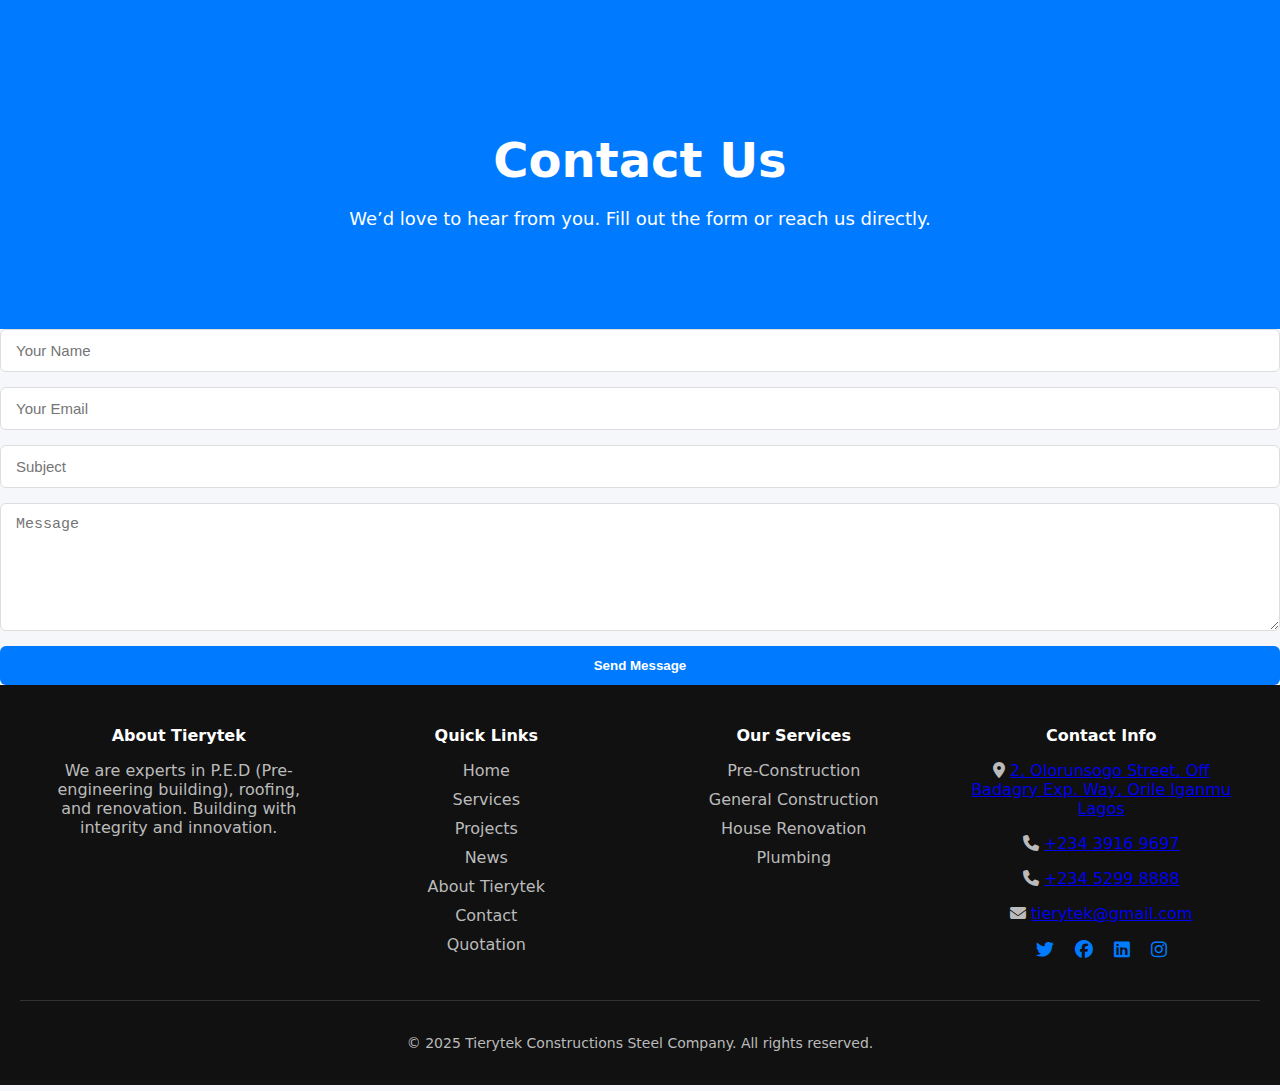
<file: contact.html>
<!DOCTYPE html>
<html lang="en">
<head>
  <meta charset="UTF-8">
  <meta name="viewport" content="width=device-width, initial-scale=1.0">
  <title>Contact Us | Tierytex Construction</title>
  <link rel="stylesheet" href="style.css">
  <link rel="stylesheet" href="https://cdnjs.cloudflare.com/ajax/libs/font-awesome/6.5.0/css/all.min.css">
</head>
<body>

  <!-- Hero Banner -->
  <section class="contact-hero">
    <div class="container">
      <h1>Contact Us</h1>
      <p>We’d love to hear from you. Fill out the form or reach us directly.</p>    </di  v>
  </section>

  <!-- Contact Section -->
   <form class="contact-form" action="mailto:tierytek@gmail.com" method="POST" enctype="text/plain">
  <input type="text" name="name" placeholder="Your Name" required>
  <input type="email" name="email" placeholder="Your Email" required>
  <input type="text" name="subject" placeholder="Subject" required>
  <textarea name="message" rows="6" placeholder="Message" required></textarea>
  <button type="submit" class="btn btn-primary">Send Message</button>
</form>




<!-- Footer -->
<footer class="site-footer">
  <div class="container footer-grid">
    <div class="footer-col">
      <h4>About Tierytek</h4>
      <p>We are experts in P.E.D (Pre-engineering building), roofing, and renovation. Building with integrity and innovation.</p>
    </div>
    <div class="footer-col">
      <h4>Quick Links</h4>
      <ul>
        <li><a href="index.html#home">Home</a></li>
        <li><a href="index.html#services">Services</a></li>
        <li><a href="index.html#projects">Projects</a></li>
        <li><a href="index.html#news">News</a></li>
        <li><a href="index.html#about tierytek const">About Tierytek</a></li>
        <li><a href="contact.html">Contact</a></li>
        <li><a href="quote.html">Quotation</a></li>
      </ul>
    </div>
    <div class="footer-col">
      <h4>Our Services</h4>
      <ul>
        <li><a href="services.html">Pre-Construction</a></li>
        <li><a href="services.html">General Construction</a></li>
        <li><a href="services.html">House Renovation</a></li>
        <li><a href="services.html">Plumbing</a></li>
      </ul>
    </div>
    <div class="footer-col">
      <h4>Contact Info</h4>
      <p><i class="fa-solid fa-location-dot"></i> 
        <a href="https://www.google.com/maps?q=2,Olorunsogo+Street,+Off+Badagry+Exp.+Way,+Orile+Iganmu+Lagos" target="_blank">
          2, Olorunsogo Street, Off Badagry Exp. Way, Orile Iganmu Lagos
        </a>
      </p>
      <p><i class="fa-solid fa-phone"></i> 
        <a href="tel:+23439169697">+234 3916 9697</a>
      </p>
      <p><i class="fa-solid fa-phone"></i> 
        <a href="tel:+23452998888">+234 5299 8888</a>
      </p>
      <p><i class="fa-solid fa-envelope"></i> 
        <a href="mailto:tierytek@gmail.com">tierytek@gmail.com</a>
      </p>
      <div class="social-icons">
          <a href="#"><i class="fa-brands fa-twitter"></i></a>
          <a href="#"><i class="fa-brands fa-facebook"></i></a>
          <a href="#"><i class="fa-brands fa-linkedin"></i></a> 
          <a href="#"><i class="fa-brands fa-instagram"></i></a>
        </div>
    </div>
  </div>
  <div class="footer-bottom">
    <p>&copy; 2025 Tierytek Constructions Steel Company. All rights reserved.</p>
  </div>
</footer>
</file>
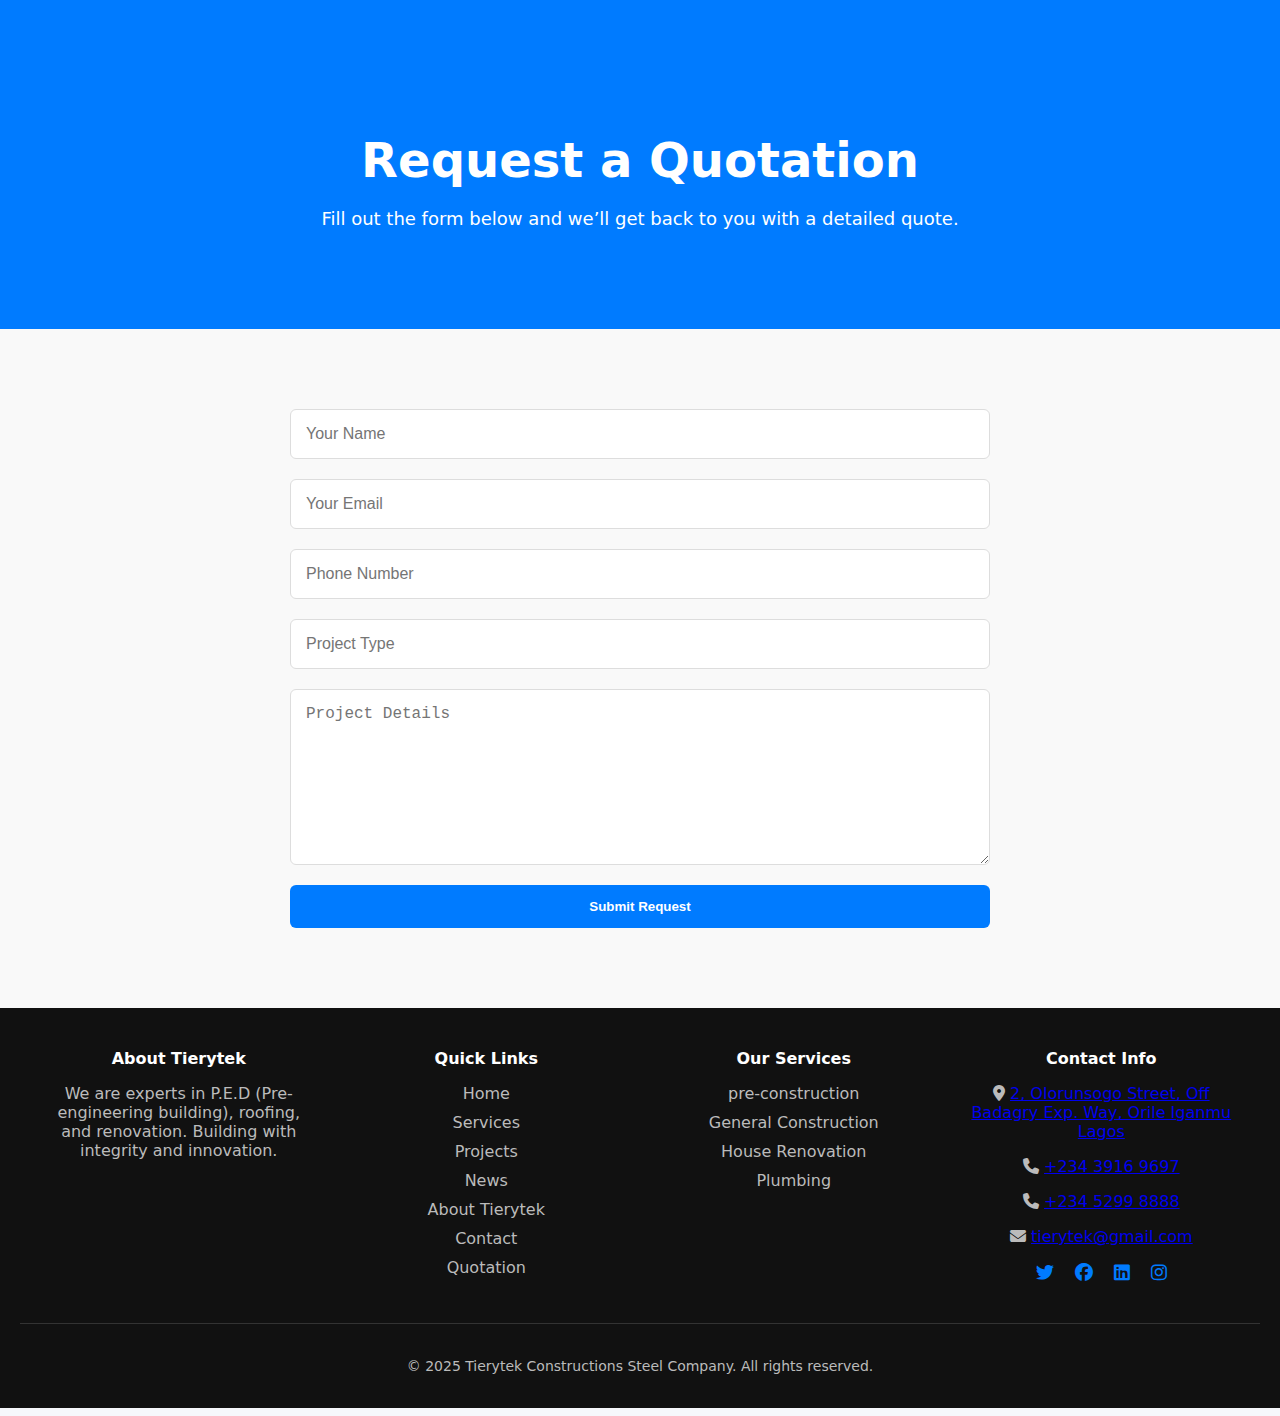
<file: quote.html>
<!DOCTYPE html>
<html lang="en">
<head>
  <meta charset="UTF-8">
  <meta name="viewport" content="width=device-width, initial-scale=1.0">
  <title>Request a Quotation | Tierytex Construction</title>
  <link rel="stylesheet" href="style.css">
  <link rel="stylesheet" href="https://cdnjs.cloudflare.com/ajax/libs/font-awesome/6.5.0/css/all.min.css">
</head>
<body>

  <!-- Hero Banner -->
  <section class="quote-hero">
    <div class="container">
      <h1>Request a Quotation</h1>
      <p>Fill out the form below and we’ll get back to you with a detailed quote.</p>
    </div>
  </section>

  <!-- Quotation Form Section -->
  <section class="quotation section">
    <div class="container">
      <form action="mailto:quotes@tierytek.com" method="POST" enctype="text/plain"></form>
      <form class="quote-form">
        <input type="text" name="name" placeholder="Your Name" required>
        <input type="email" name="email" placeholder="Your Email" required>
        <input type="text" name="phone" placeholder="Phone Number" required>
        <input type="text" name="project" placeholder="Project Type" required>
        <textarea name="details" rows="8" placeholder="Project Details" required></textarea>
        <button type="submit" class="btn btn-primary">Submit Request</button>
      </form>
    </div>
  </section>


  <!-- Footer -->
<footer class="site-footer">
  <div class="container footer-grid">
    <div class="footer-col">
      <h4>About Tierytek</h4>
      <p>We are experts in P.E.D (Pre-engineering building), roofing, and renovation. Building with integrity and innovation.</p>
    </div>
    <div class="footer-col">
      <h4>Quick Links</h4>
      <ul>
        <li><a href="index.html#home">Home</a></li>
        <li><a href="index.html#services">Services</a></li>
        <li><a href="index.html#projects">Projects</a></li>
        <li><a href="index.html#news">News</a></li>
        <li><a href="index.html#about">About Tierytek</a></li>
        <li><a href="contact.html">Contact</a></li>
        <li><a href="quote.html">Quotation</a></li>
      </ul>
    </div>
    <div class="footer-col">
      <h4>Our Services</h4>
      <ul>
        <li><a href="services.html">pre-construction</a></li>
        <li><a href="services.html">General Construction</a></li>
        <li><a href="services.html">House Renovation</a></li>
        <li><a href="services.html">Plumbing</a></li>
      </ul>
    </div>
    <div class="footer-col">
      <h4>Contact Info</h4>
      <p><i class="fa-solid fa-location-dot"></i> 
        <a href="https://www.google.com/maps?q=2,Olorunsogo+Street,+Off+Badagry+Exp.+Way,+Orile+Iganmu+Lagos" target="_blank">
          2, Olorunsogo Street, Off Badagry Exp. Way, Orile Iganmu Lagos
        </a>
      </p>
      <p><i class="fa-solid fa-phone"></i> 
        <a href="tel:+23439169697">+234 3916 9697</a>
      </p>
      <p><i class="fa-solid fa-phone"></i> 
        <a href="tel:+23452998888">+234 5299 8888</a>
      </p>
      <p><i class="fa-solid fa-envelope"></i> 
        <a href="mailto:tierytek@gmail.com">tierytek@gmail.com</a>
      </p>
      <div class="social-icons">
          <a href="#"><i class="fa-brands fa-twitter"></i></a>
          <a href="#"><i class="fa-brands fa-facebook"></i></a>
          <a href="#"><i class="fa-brands fa-linkedin"></i></a> 
          <a href="#"><i class="fa-brands fa-instagram"></i></a>
        </div>
    </div>
  </div>
  <div class="footer-bottom">
    <p>&copy; 2025 Tierytek Constructions Steel Company. All rights reserved.</p>
  </div>
</footer>
</file>
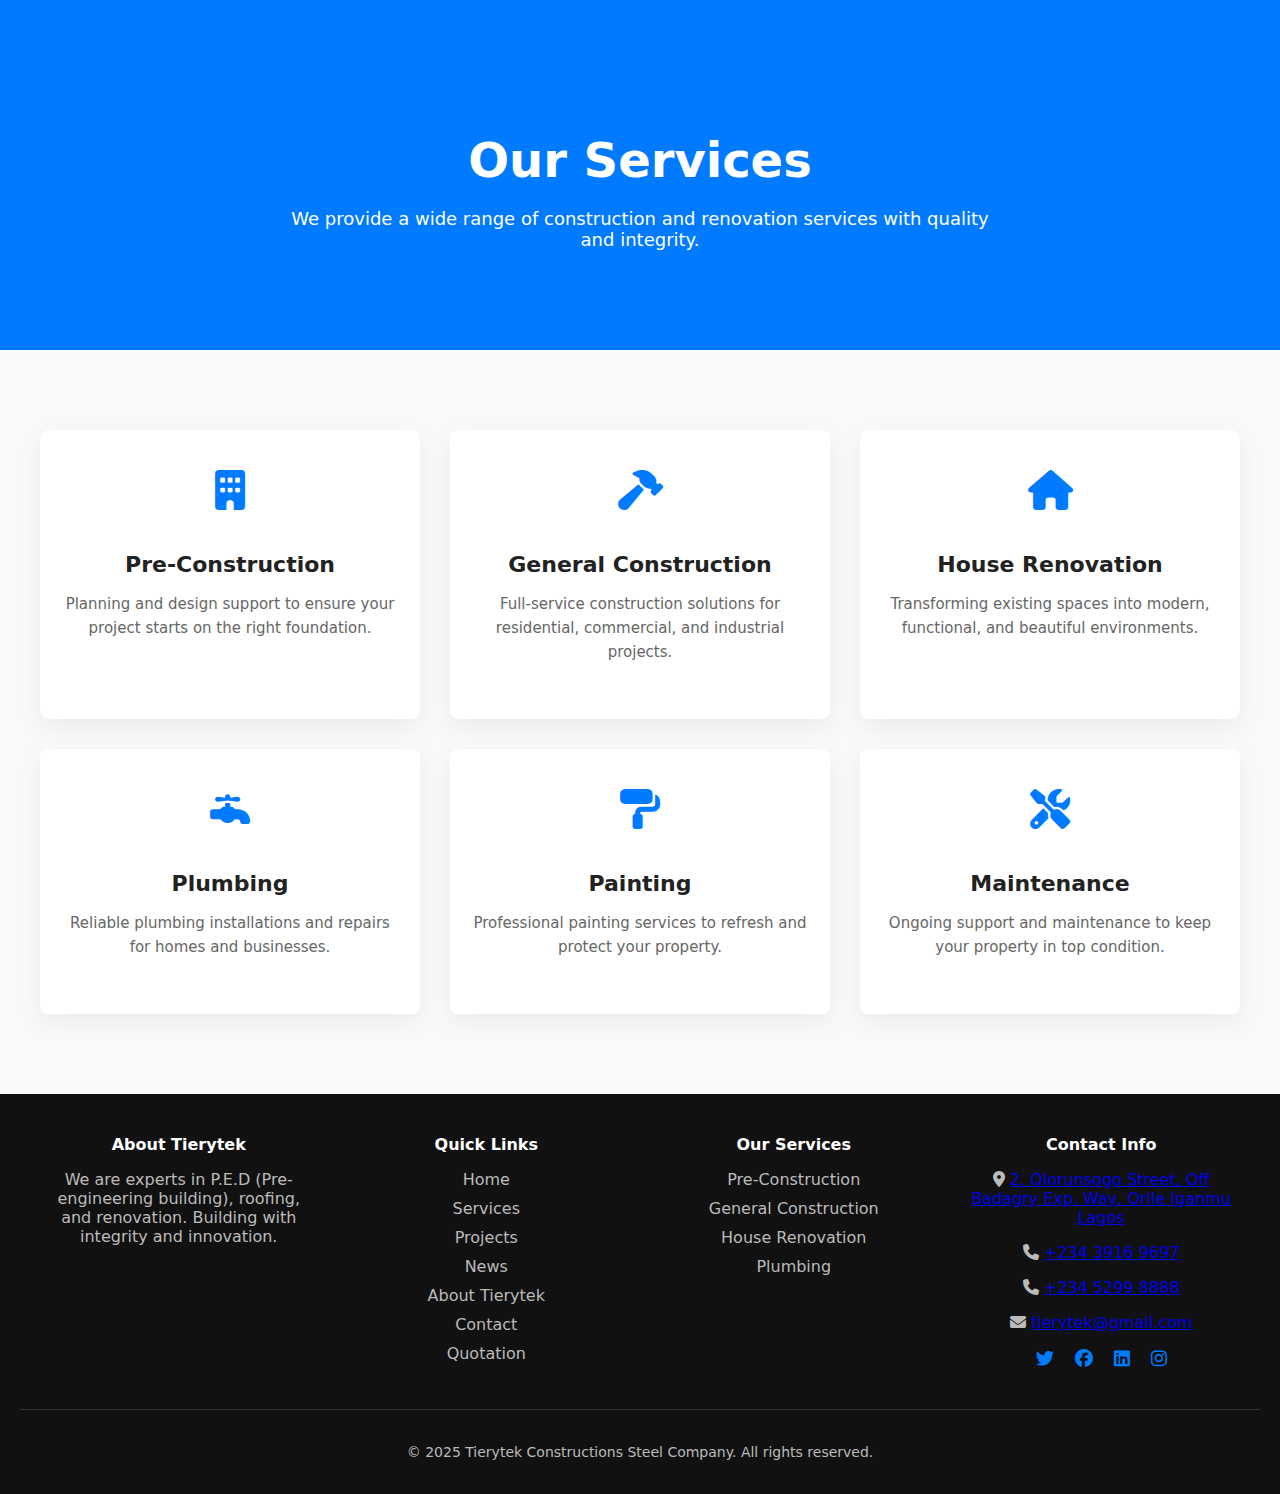
<file: services.html>
<!DOCTYPE html>
<html lang="en">
<head>
  <meta charset="UTF-8">
  <meta name="viewport" content="width=device-width, initial-scale=1.0">
  <title>Our Services | Tierytex Construction</title>
  <link rel="stylesheet" href="style.css">
  <link rel="stylesheet" href="https://cdnjs.cloudflare.com/ajax/libs/font-awesome/6.5.0/css/all.min.css">
</head>
<body>

  <!-- Hero Banner -->
  <section class="services-hero">
    <div class="container">
      <h1>Our Services</h1>
      <p>We provide a wide range of construction and renovation services with quality and integrity.</p>
    </div>
  </section>

  <!-- Services Grid -->
  <section class="services">
    <div class="container services-grid">
      <div class="service-box">
        <i class="service-icon fa-solid fa-building"></i>
        <h3>Pre-Construction</h3>
        <p>Planning and design support to ensure your project starts on the right foundation.</p>
      </div>
      <div class="service-box">
        <i class="service-icon fa-solid fa-hammer"></i>
        <h3>General Construction</h3>
        <p>Full-service construction solutions for residential, commercial, and industrial projects.</p>
      </div>
      <div class="service-box">
        <i class="service-icon fa-solid fa-house"></i>
        <h3>House Renovation</h3>
        <p>Transforming existing spaces into modern, functional, and beautiful environments.</p>
      </div>
      <div class="service-box">
        <i class="service-icon fa-solid fa-faucet"></i>
        <h3>Plumbing</h3>
        <p>Reliable plumbing installations and repairs for homes and businesses.</p>
      </div>
      <div class="service-box">
        <i class="service-icon fa-solid fa-paint-roller"></i>
        <h3>Painting</h3>
        <p>Professional painting services to refresh and protect your property.</p>
      </div>
      <div class="service-box">
        <i class="service-icon fa-solid fa-screwdriver-wrench"></i>
        <h3>Maintenance</h3>
        <p>Ongoing support and maintenance to keep your property in top condition.</p>
      </div>
    </div>
  </section>


<!-- Footer -->
<footer class="site-footer">
  <div class="container footer-grid">
    <div class="footer-col">
      <h4>About Tierytek</h4>
      <p>We are experts in P.E.D (Pre-engineering building), roofing, and renovation. Building with integrity and innovation.</p>
    </div>
    <div class="footer-col">
      <h4>Quick Links</h4>
      <ul>
        <li><a href="index.html#home">Home</a></li>
        <li><a href="index.html#services">Services</a></li>
        <li><a href="index.html#projects">Projects</a></li>
        <li><a href="index.html#news">News</a></li>
        <li><a href="index.html#about tierytek const">About Tierytek</a></li>
        <li><a href="contact.html">Contact</a></li>
        <li><a href="quote.html">Quotation</a></li>
      </ul>
    </div>
    <div class="footer-col">
      <h4>Our Services</h4>
      <ul>
        <li><a href="services.html">Pre-Construction</a></li>
        <li><a href="services.html">General Construction</a></li>
        <li><a href="services.html">House Renovation</a></li>
        <li><a href="services.html">Plumbing</a></li>
      </ul>
    </div>
    <div class="footer-col">
      <h4>Contact Info</h4>
      <p><i class="fa-solid fa-location-dot"></i> 
        <a href="https://www.google.com/maps?q=2,Olorunsogo+Street,+Off+Badagry+Exp.+Way,+Orile+Iganmu+Lagos" target="_blank">
          2, Olorunsogo Street, Off Badagry Exp. Way, Orile Iganmu Lagos
        </a>
      </p>
      <p><i class="fa-solid fa-phone"></i> 
        <a href="tel:+23439169697">+234 3916 9697</a>
      </p>
      <p><i class="fa-solid fa-phone"></i> 
        <a href="tel:+23452998888">+234 5299 8888</a>
      </p>
      <p><i class="fa-solid fa-envelope"></i> 
        <a href="mailto:tierytek@gmail.com">tierytek@gmail.com</a>
      </p>
      <div class="social-icons">
          <a href="#"><i class="fa-brands fa-twitter"></i></a>
          <a href="#"><i class="fa-brands fa-facebook"></i></a>
          <a href="#"><i class="fa-brands fa-linkedin"></i></a> 
          <a href="#"><i class="fa-brands fa-instagram"></i></a>
        </div>
    </div>
  </div>
  <div class="footer-bottom">
    <p>&copy; 2025 Tierytek Constructions Steel Company. All rights reserved.</p>
  </div>
</footer>
</file>
<file: style.css>
:root {
  --text: #222;
  --muted: #666;
  --primary: #ff6a00;
  --white: #fff;
  --content-bg: #f6f7fb;
}

/* Global */
* {
  box-sizing: border-box;
}
html, body {
  height: 100%;
}
body {
  margin: 0;
  font-family: 'Poppins', 'Montserrat', system-ui, -apple-system, Segoe UI, Arial, sans-serif;
  color: var(--text);
  background: var(--content-bg);
}

/* Header (Pivot style) */
.site-header {
  background: #fff;
  border-bottom: 1px solid #eee;
  position: fixed;
  top: 0;
  width: 100%;
  z-index: 1000;
}
.site-header .container {
  display: flex;
  justify-content: space-between;
  align-items: center;
  max-width: 1200px;
  margin: 0 auto;
  padding: 15px 20px;
}
.logo img {
height: 45px;
}
.main-nav ul {
  list-style: none;
  display: flex;
  gap: 30px;
  margin: 0;
  padding: 0;
}
.main-nav a {
  color: #333;
  text-decoration: none;
  font-weight: 600;
  transition: color .3s ease;
}
.main-nav a:hover,
.main-nav .active a {
  color: var(--primary);
}
.header-btn .btn {
  background: var(--primary);
  color: #fff;
  padding: 10px 18px;
  border-radius: 4px;
  text-decoration: none;
  font-weight: 600;
  transition: background .3s ease;
}
.header-btn .btn:hover {
  background: #e55a00;
}

/* Base nav */
.main-nav ul { list-style: none; margin: 0; padding: 0; display: flex; gap: 24px; }
.main-nav a { text-decoration: none; }

/* Submenu hidden by default */
.has-submenu { position: relative; }
.has-submenu .submenu {
  position: absolute;
  top: 100%;
  left: 0;
  min-width: 220px;
  background: #fff;
  border: 1px solid #eee;
  box-shadow: 0 8px 24px rgba(0,0,0,.06);
  display: none;
  padding: 10px 0;
  z-index: 20;
}
.has-submenu .submenu li { padding: 8px 16px; }
.has-submenu .submenu a { color: #333; display: block; }

/* Show on hover (desktop) */
.has-submenu:hover .submenu { display: block; }

/* Optional: show on click (mobile) */
@media (max-width: 900px) {
  .has-submenu .submenu { position: static; box-shadow: none; border: 0; }
  .has-submenu.open .submenu { display: block; }
}

/* Scope everything to hero to avoid affecting other pages/sections */
.hero .hero-swiper { width: 100%; height: 100vh; }

.hero .hero-slide {
  position: relative;
  width: 100%;
  height: 100%;
  background-image: var(--bg);
  background-size: cover;
  background-position: center;
  display: flex;
  align-items: center;
  justify-content: center;
}

.hero .hero-overlay {
  position: absolute;
  inset: 0;
  background: rgba(0,0,0,0.45);
  z-index: 1;
}

.hero .hero-text {
  position: relative;
  z-index: 2;
  text-align: center;
  color: #fff;
  max-width: 800px;
  padding: 0 20px;
  margin: 0 auto;
}

.hero .hero-text h1 {
  font-size: 48px;
  font-weight: 800;
  margin-bottom: 16px;
}

.hero .hero-text p {
font-size: 18px;
  margin-bottom: 24px;
}

.hero .btn { display: inline-block; text-decoration: none; font-weight: 600; border-radius: 6px; }
.hero .btn-primary { background: #007bff; color: #fff; padding: 12px 24px; }
.hero .btn-outline { border: 2px solid #fff; color: #fff; padding: 10px 22px; }

/* Swiper controls styled in hero scope */
.hero .swiper-button-prev,
.hero .swiper-button-next {
  color: #fff;
  width: 44px;
  height: 44px;
  background: rgba(0,0,0,0.35);
  border-radius: 50%;
}
.hero .swiper-button-prev::after,
.hero .swiper-button-next::after { font-size: 16px; }
.hero .swiper-pagination-bullet { background: rgba(255,255,255,0.7); }
.hero .swiper-pagination-bullet-active { background: #fff; }

@media (max-width: 768px) {
  .hero .hero-swiper { height: 80vh; }
  .hero .hero-text h1 { font-size: 34px; }
  .hero .hero-text p { font-size: 16px; }
}


.intro-slide {
  height: 100vh; /* full screen height */
  display: flex;
  align-items: center;
  background: #fff;
  padding: 0; /* remove extra padding */
}

.intro-slide .container {
  max-width: 1200px;
  margin: 0 auto;
  padding: 0 20px;
  width: 100%;
}

.intro-grid {
  display: grid;
  grid-template-columns: 1fr 1fr;
  gap: 40px;
  align-items: center;
  height: 100%;
}

.intro-text h2 {
  font-size: 36px;
  margin-bottom: 20px;
  color: var(--primary);
}

.intro-text p {
  font-size: 16px;
  color: var(--text);
  margin-bottom: 16px;
  line-height: 1.6;
}

.intro-image img {
  width: 100%;
  height: auto;
  border-radius: 8px;
  box-shadow: 0 8px 24px rgba(0,0,0,.06);
}

/* Hero Banner */
.services-hero {
  background: #007bff;
  color: #fff;
  padding: 100px 20px;
  text-align: center;
}
.services-hero h1 {
  font-size: 48px;
  font-weight: bold;
  margin-bottom: 20px;
}
.services-hero p {
  font-size: 18px;
  max-width: 700px;
  margin: 0 auto;
}

/* Services Grid */
.services {
  padding: 80px 20px;
  background: #f9f9f9;
}
.services-grid {
  display: grid;
  grid-template-columns: repeat(3, 1fr);
  gap: 30px;
  max-width: 1200px;
  margin: 0 auto;
}
.service-box {
  background: #fff;
  border-radius: 8px;
  padding: 40px 20px;
  text-align: center;
  box-shadow: 0 8px 24px rgba(0,0,0,.06);
  transition: transform .3s ease, box-shadow .3s ease;
}
.service-box:hover {
  transform: translateY(-5px);
  box-shadow: 0 12px 28px rgba(0,0,0,.1);
}
.service-icon {
  font-size: 40px;
  color: #007bff;
  margin-bottom: 20px;
}
.service-box h3 {
  font-size: 22px;
  margin-bottom: 15px;
}
.service-box p {
  color: #666;
  font-size: 15px;
  line-height: 1.6;
}

/* Responsive */
@media (max-width: 1024px) {
  .services-grid { grid-template-columns: 1fr 1fr; }
}
@media (max-width: 560px) {
  .services-grid { grid-template-columns: 1fr; }
}

.projects {
  padding: 80px 20px;
  background: #fff;
}

.projects-grid {
  display: grid;
  grid-template-columns: repeat(3, 1fr);
  gap: 30px;
  max-width: 1200px;
  margin: 0 auto;
}

.project-item {
  background: #fff;
  border-radius: 8px;
  overflow: hidden;
  box-shadow: 0 8px 24px rgba(0,0,0,.06);
  transition: transform .3s ease, box-shadow .3s ease;
}

.project-item:hover {
  transform: translateY(-5px);
  box-shadow: 0 12px 28px rgba(0,0,0,.1);
}

.project-item img {
  width: 100%;
  height: 220px;
  object-fit: cover;
  display: block;
}

.project-item figcaption {
  padding: 20px;
  text-align: center;
}

.project-item h3 {
  font-size: 20px;
  margin-bottom: 10px;
  color: var(--primary);
}

.project-item p {
  color: var(--muted);
  font-size: 15px;
  line-height: 1.6;
}

/* Responsive */
@media (max-width: 1024px) {
  .projects-grid { grid-template-columns: 1fr 1fr; }
}
@media (max-width: 560px) {
  .projects-grid { grid-template-columns: 1fr; }
}

.news {
  padding: 80px 20px;
  background: #f9f9f9;
}

.news-grid {
  display: grid;
  grid-template-columns: repeat(3, 1fr);
  gap: 30px;
  max-width: 1200px;
  margin: 0 auto;
}

.news-item {
  background: #fff;
  border-radius: 8px;
  overflow: hidden;
  box-shadow: 0 8px 24px rgba(0,0,0,.06);
  transition: transform .3s ease, box-shadow .3s ease;
}

.news-item:hover {
  transform: translateY(-5px);
  box-shadow: 0 12px 28px rgba(0,0,0,.1);
}

.news-item img {
  width: 100%;
  height: 200px;
  object-fit: cover;
  display: block;
}

.news-content {
  padding: 20px;
}

.news-date {
  font-size: 14px;
  color: var(--muted);
  display: block;
  margin-bottom: 8px;
}

.news-content h3 {
  font-size: 20px;
  margin-bottom: 12px;
  color: var(--primary);
}

.news-content p {
  font-size: 15px;
  color: var(--text);
  margin-bottom: 16px;
  line-height: 1.6;
}

.read-more {
  color: #007bff;
  font-weight: 600;
  text-decoration: none;
}

.read-more:hover {
  text-decoration: underline;
}

.news-btn {
  text-align: center;
  margin-top: 40px;
}

.news-btn .btn {
  background: var(--primary);
  color: #fff;
  padding: 12px 24px;
  border-radius: 6px;
  font-weight: 600;
  text-decoration: none;
  transition: background .3s ease;
}

.news-btn .btn:hover {
  background: #e55a00;
}

/* Responsive */
@media (max-width: 1024px) {
  .news-grid { grid-template-columns: 1fr 1fr; }
}
@media (max-width: 560px) {
  .news-grid { grid-template-columns: 1fr; }
}

.about {
  padding: 100px 20px;
  background: #fff;
}

.about-grid {
  display: grid;
  grid-template-columns: 1fr 1fr;
  gap: 40px;
  align-items: center;
  max-width: 1200px;
  margin: 0 auto;
}

.about-text h2 {
  font-size: 36px;
  margin-bottom: 20px;
  color: var(--primary);
}

.about-text p {
  font-size: 16px;
  color: var(--text);
  margin-bottom: 18px;
  line-height: 1.6;
}

.about-list {
  list-style: none;
  padding: 0;
  margin: 20px 0;
}

.about-list li {
  margin-bottom: 12px;
  font-size: 15px;
  color: var(--muted);
}

.about-list i {
  color: var(--primary);
  margin-right: 8px;
}

.about-image img {
  width: 100%;
  height: auto;
  border-radius: 8px;
  box-shadow: 0 8px 24px rgba(0,0,0,.06);
}

/* Responsive */
@media (max-width: 1024px) {
  .about-grid { grid-template-columns: 1fr; }
  .about-image { order: -1; margin-bottom: 30px; }
}

.contact {
  padding: 80px 20px;
  background: #f9f9f9;
}

.contact-grid {
  display: grid;
  grid-template-columns: 2fr 1fr;
  gap: 40px;
  max-width: 1200px;
  margin: 0 auto;
}

.contact-form {
  display: flex;
  flex-direction: column;
  gap: 15px;
}

.contact-form input,
.contact-form textarea {
  padding: 12px 15px;
  border: 1px solid #ddd;
  border-radius: 6px;
  font-size: 15px;
  width: 100%;
}

.contact-form button {
  background: var(--primary);
  color: #fff;
  padding: 12px 24px;
  border-radius: 6px;
  font-weight: 600;
  border: none;
  cursor: pointer;
  transition: background .3s ease;
}

.contact-form button:hover {
  background: #e55a00;
}

.contact-info h3 {
  font-size: 22px;
  margin-bottom: 20px;
  color: var(--primary);
}

.contact-info p {
  font-size: 15px;
  color: var(--text);
  margin-bottom: 12px;
}

.contact-info i {
  color: var(--primary);
  margin-right: 8px;
}

.social-icons a {
  color: var(--primary);
  margin-right: 12px;
  font-size: 18px;
}

/* Footer */
.site-footer {
  background: #111;
  color: #bbb;
  padding: 40px 28px;
}

.footer-grid {
  display: grid;
  grid-template-columns: repeat(4, 1fr);
  gap: 30px;
  max-width: 1200px;
  margin: 0 auto;
}

.footer-col h4 {
  color: #fff;
  margin-bottom: 15px;
}

.footer-col ul {
  list-style: none;
  padding: 0;
}

.footer-col ul li {
  margin-bottom: 10px;
}

.footer-col ul li a {
  color: #bbb;
  text-decoration: none;
  transition: color .3s ease;
}

.footer-col ul li a:hover {
  color: var(--primary);
}

.footer-bottom {
  text-align: center;
  margin-top: 30px;
  border-top: 1px solid #333;
  padding-top: 20px;
  font-size: 14px;
}

/* Responsive */
@media (max-width: 1024px) {
  .contact-grid { grid-template-columns: 1fr; }
  .footer-grid { grid-template-columns: 1fr 1fr; }
}
@media (max-width: 560px) {
  .footer-grid { grid-template-columns: 1fr; }
}

/* Hero Banner */
.contact-hero {
  background: #007bff;
  color: #fff;
  padding: 100px 20px;
  text-align: center;
}
.contact-hero h1 {
  font-size: 48px;
  font-weight: bold;
  margin-bottom: 20px;
}
.contact-hero p {
  font-size: 18px;
  max-width: 700px;
  margin: 0 auto;
}

/* Contact Section */
.contact {
  padding: 80px 20px;
  background: #f9f9f9;
}
.contact-grid {
  display: grid;
  grid-template-columns: 2fr 1fr;
  gap: 40px;
  max-width: 1200px;
  margin: 0 auto;
}
.contact-form {
  display: flex;
  flex-direction: column;
  gap: 15px;
}
.contact-form input,
.contact-form textarea {
  padding: 12px 15px;
  border: 1px solid #ddd;
  border-radius: 6px;
  font-size: 15px;
}
.contact-form button {
  background: #007bff;
  color: #fff;
  padding: 12px 24px;
  border-radius: 6px;
  font-weight: 600;
  border: none;
  cursor: pointer;
  transition: background .3s ease;
}
.contact-form button:hover {
  background: #0056b3;
}

/* Contact Info */
.contact-info h3 {
  margin-bottom: 20px;
  color: #007bff;
}
.contact-info p {
  margin-bottom: 12px;
  font-size: 15px;
}
.contact-info i {
  color: #007bff;
  margin-right: 8px;
}
.social-icons a {
  color: #007bff;
  margin-right: 12px;
  font-size: 18px;
}

/* Footer */
.site-footer {
  background: #111;
  color: #bbb;
  padding: 20px;
  text-align: center;
}


/* Banner */
.quote-banner {
  background: #007bff;
  color: #fff;
  padding: 60px 20px;
  text-align: center;
}
.quote-banner h2 { font-size: 28px; margin-bottom: 20px; }
.quote-banner .btn {
  background: #fff;
  color: #007bff;
  padding: 12px 24px;
  border-radius: 6px;
  font-weight: 600;
  text-decoration: none;
}
.quote-banner .btn:hover { background: #eaeaea; }

/* Contact Info */
.contact-info {
  padding: 80px 20px;
  background: #f9f9f9;
  text-align: center;
}
.contact-info h2 { font-size: 28px; margin-bottom: 20px; }
.contact-info p { font-size: 16px; margin-bottom: 12px; }
.contact-info i { color: #007bff; margin-right: 8px; }
.social-icons a { color: #007bff; margin: 0 8px; font-size: 18px; }

/* Hero Banner */
.quote-hero {
  background: #007bff;
  color: #fff;
  padding: 100px 20px;
  text-align: center;
}
.quote-hero h1 {
  font-size: 48px;
  font-weight: bold;
  margin-bottom: 20px;
}
.quote-hero p {
  font-size: 18px;
  max-width: 700px;
  margin: 0 auto;
}

/* Quotation Form */
.quotation {
  padding: 80px 20px;
  background: #f9f9f9;
}
.quote-form {
  max-width: 700px;
  margin: 0 auto;
  display: flex;
  flex-direction: column;
  gap: 20px;
}
.quote-form input,
.quote-form textarea {
  padding: 15px;
  border: 1px solid #ddd;
  border-radius: 6px;
  font-size: 16px;
}
.quote-form button {
  background: #007bff;
  color: #fff;  
  padding: 14px 28px;
  border-radius: 6px;
  font-weight: 600;
  border: none;
  cursor: pointer;
  transition: background .3s ease;
}
.quote-form button:hover {
  background: #0056b3;
}

/* Footer */
.site-footer {
  background: #111;
  color: #bbb;
  padding: 20px;
  text-align: center;
}
</file>
